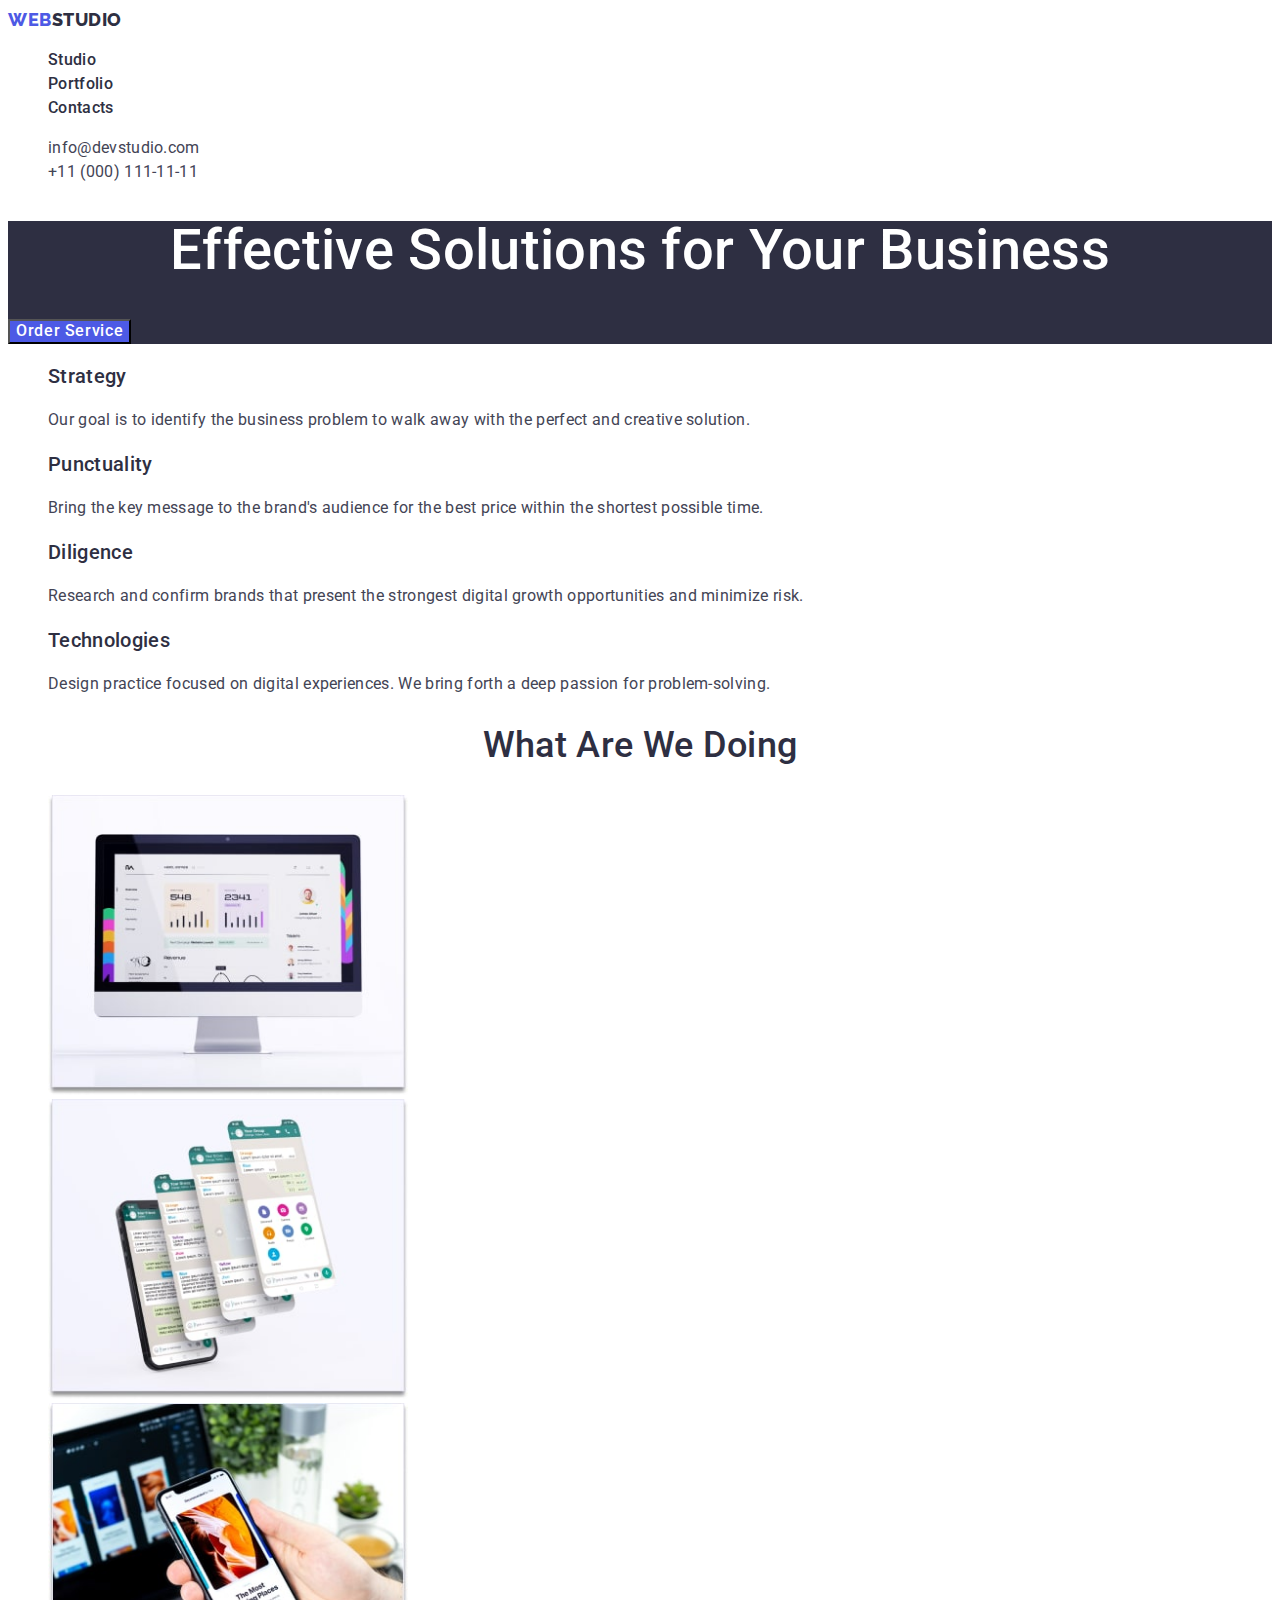
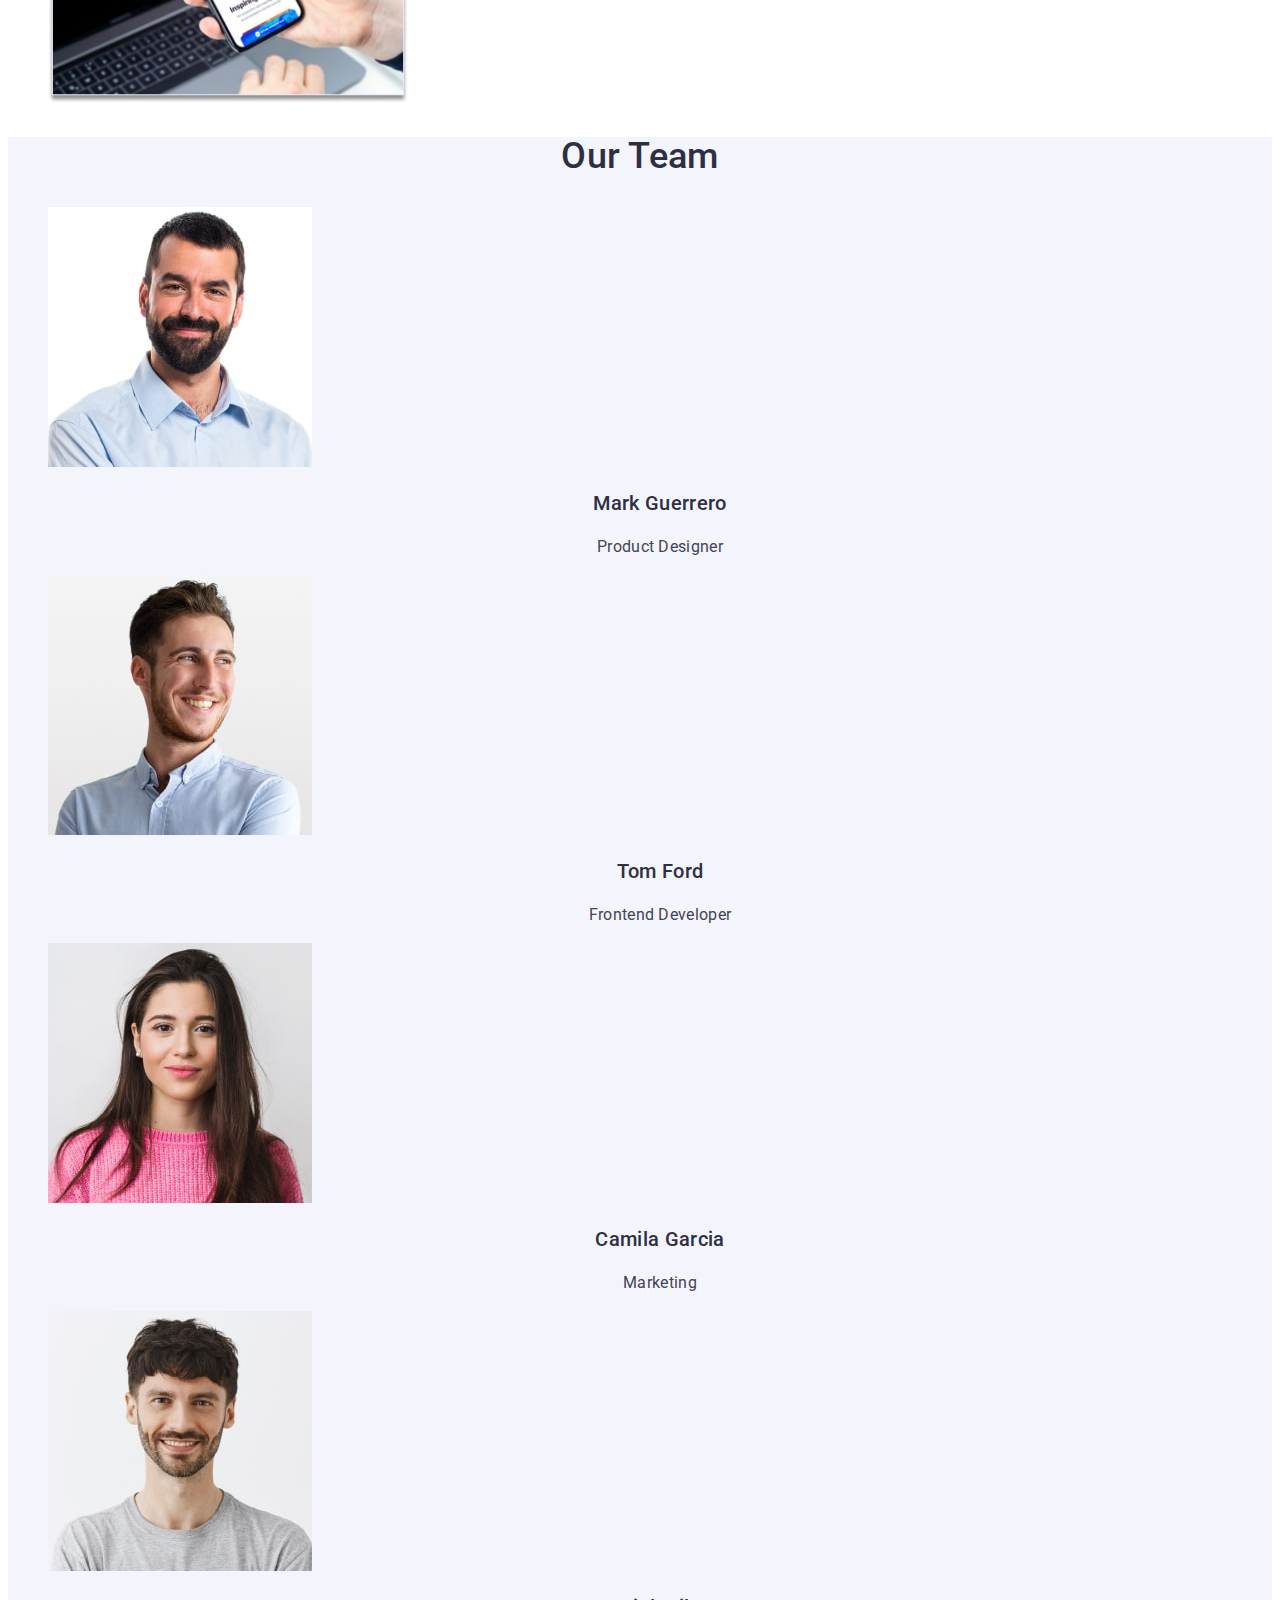
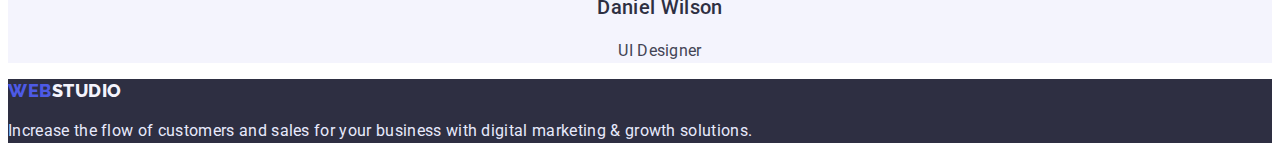
<file: index.html>
<!DOCTYPE html>
<html lang="en">
  <head>
    <meta charset="UTF-8" />
    <meta http-equiv="X-UA-Compatible" content="IE=edge" />
    <meta name="viewport" content="width=, initial-scale=1.0" />
    <title>WebStudio</title>
    <link rel="preconnect" href="https://fonts.googleapis.com" />
    <link rel="preconnect" href="https://fonts.gstatic.com" crossorigin />
    <link
      href="https://fonts.googleapis.com/css2?family=Montserrat:wght@400;500;600&family=Raleway:wght@800&family=Roboto:wght@400;500;700&display=swap"
      rel="stylesheet"
    />
    <link rel="stylesheet" href="./css/styles.css" />
  </head>
  <body class="site-body">
    <header class="header">
      <nav class="header-navigation">
        <a href="" class="header-logo logo link"
          ><span class="logo-part">Web</span>Studio</a
        >
        <ul class="header-list list">
          <li class="header-item">
            <a class="header-link link" href="">Studio</a>
          </li>
          <li class="header-item">
            <a class="header-link link" href="./portfolio.html">Portfolio</a>
          </li>
          <li class="header-item">
            <a class="header-link link" href="">Contacts</a>
          </li>
        </ul>
      </nav>
      <ul class="header-contakt-list list">
        <li class="header-contakt-item">
          <a class="contact-mail link" href="mailto:info@devstudio.com"
            >info@devstudio.com</a
          >
        </li>
        <li class="header-contakt-item">
          <a class="contact-tel link" href="tel:+110001111111"
            >+11 (000) 111-11-11</a
          >
        </li>
      </ul>
    </header>
    <main>
      <section class="hero">
        <h1 class="hero-title title">Effective Solutions for Your Business</h1>
        <button type="button" class="hero-btn btn">Order Service</button>
      </section>
      <section class="about">
        <h2 class="visually-hidden">About studio</h2>
        <ul class="about-list list">
          <li class="about-item">
            <h3 class="about-aftertitle aftertitle">Strategy</h3>
            <p class="about-subtitle subtitle">
              Our goal is to identify the business problem to walk away with the
              perfect and creative solution.
            </p>
          </li>
          <li class="about-item">
            <h3 class="about-aftertitle aftertitle">Punctuality</h3>
            <p class="about-subtitle subtitle">
              Bring the key message to the brand's audience for the best price
              within the shortest possible time.
            </p>
          </li>
          <li class="about-item">
            <h3 class="about-aftertitle aftertitle">Diligence</h3>
            <p class="about-subtitle subtitle">
              Research and confirm brands that present the strongest digital
              growth opportunities and minimize risk.
            </p>
          </li>
          <li class="about-item">
            <h3 class="about-aftertitle aftertitle">Technologies</h3>
            <p class="about-subtitle subtitle">
              Design practice focused on digital experiences. We bring forth a
              deep passion for problem-solving.
            </p>
          </li>
        </ul>
      </section>
      <section class="doing">
        <h2 class="doing-title title">What are we doing</h2>
        <ul class="doing-list list">
          <li class="doing-item">
            <img
              src="./img/doing-img-1.jpg"
              alt="webstudio business"
              width="360"
              height="300"
            />
          </li>
          <li class="doing-item">
            <img
              src="./img/doing-img-2.jpg"
              alt="webstudio business"
              width="360"
              height="300"
            />
          </li>
          <li class="doing-item">
            <img
              src="./img/doing-img-3.jpg"
              alt="webstudio business"
              width="360"
              height="300"
            />
          </li>
        </ul>
      </section>
      <section class="team">
        <h2 class="team-title title">Our Team</h2>
        <ul class="team-list list">
          <li class="team-item">
            <img
              src="./img/team-img-1.jpg"
              alt="team"
              width="264"
              height="260"
            />
            <h3 class="team-aftertitle aftertitle">Mark Guerrero</h3>
            <p class="team-subtitle subtitle">Product Designer</p>
          </li>
          <li class="team-item">
            <img
              src="./img/team-img-2.jpg"
              alt="team"
              width="264"
              height="260"
            />
            <h3 class="team-aftertitle aftertitle">Tom Ford</h3>
            <p class="team-subtitle subtitle">Frontend Developer</p>
          </li>
          <li class="team-item">
            <img
              src="./img/team-img-3.jpg"
              alt="team"
              width="264"
              height="260"
            />
            <h3 class="team-aftertitle aftertitle">Camila Garcia</h3>
            <p class="team-subtitle subtitle">Marketing</p>
          </li>
          <li class="team-item">
            <img
              src="./img/team-img-4.jpg"
              alt="team"
              width="264"
              height="260"
            />
            <h3 class="team-aftertitle aftertitle">Daniel Wilson</h3>
            <p class="team-subtitle subtitle">UI Designer</p>
          </li>
        </ul>
      </section>
    </main>
    <footer class="footer">
      <a href="./index.html" class="footer-logo link logo"
        ><span class="logo-part">Web</span>Studio</a
      >
      <p class="footer-subtitle subtitle">
        Increase the flow of customers and sales for your business with digital
        marketing & growth solutions.
      </p>
    </footer>
  </body>
</html>
</file>
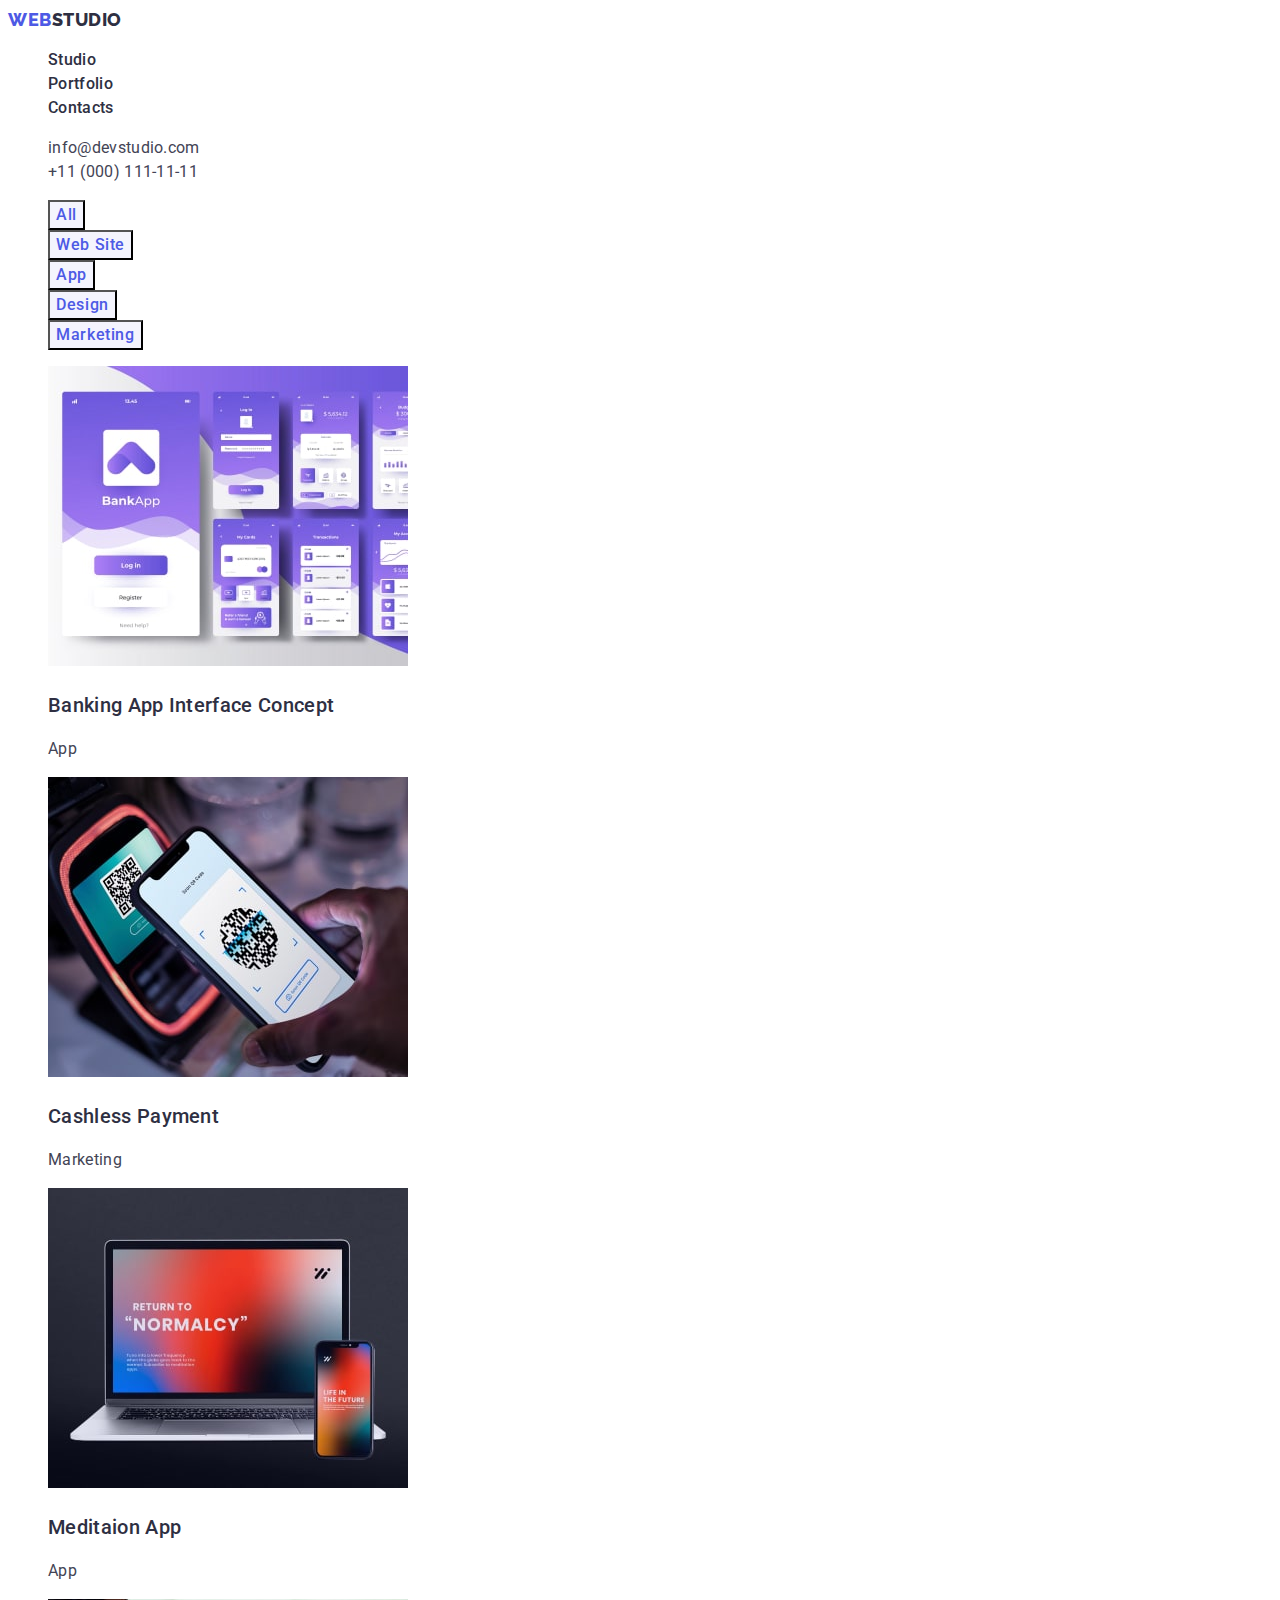
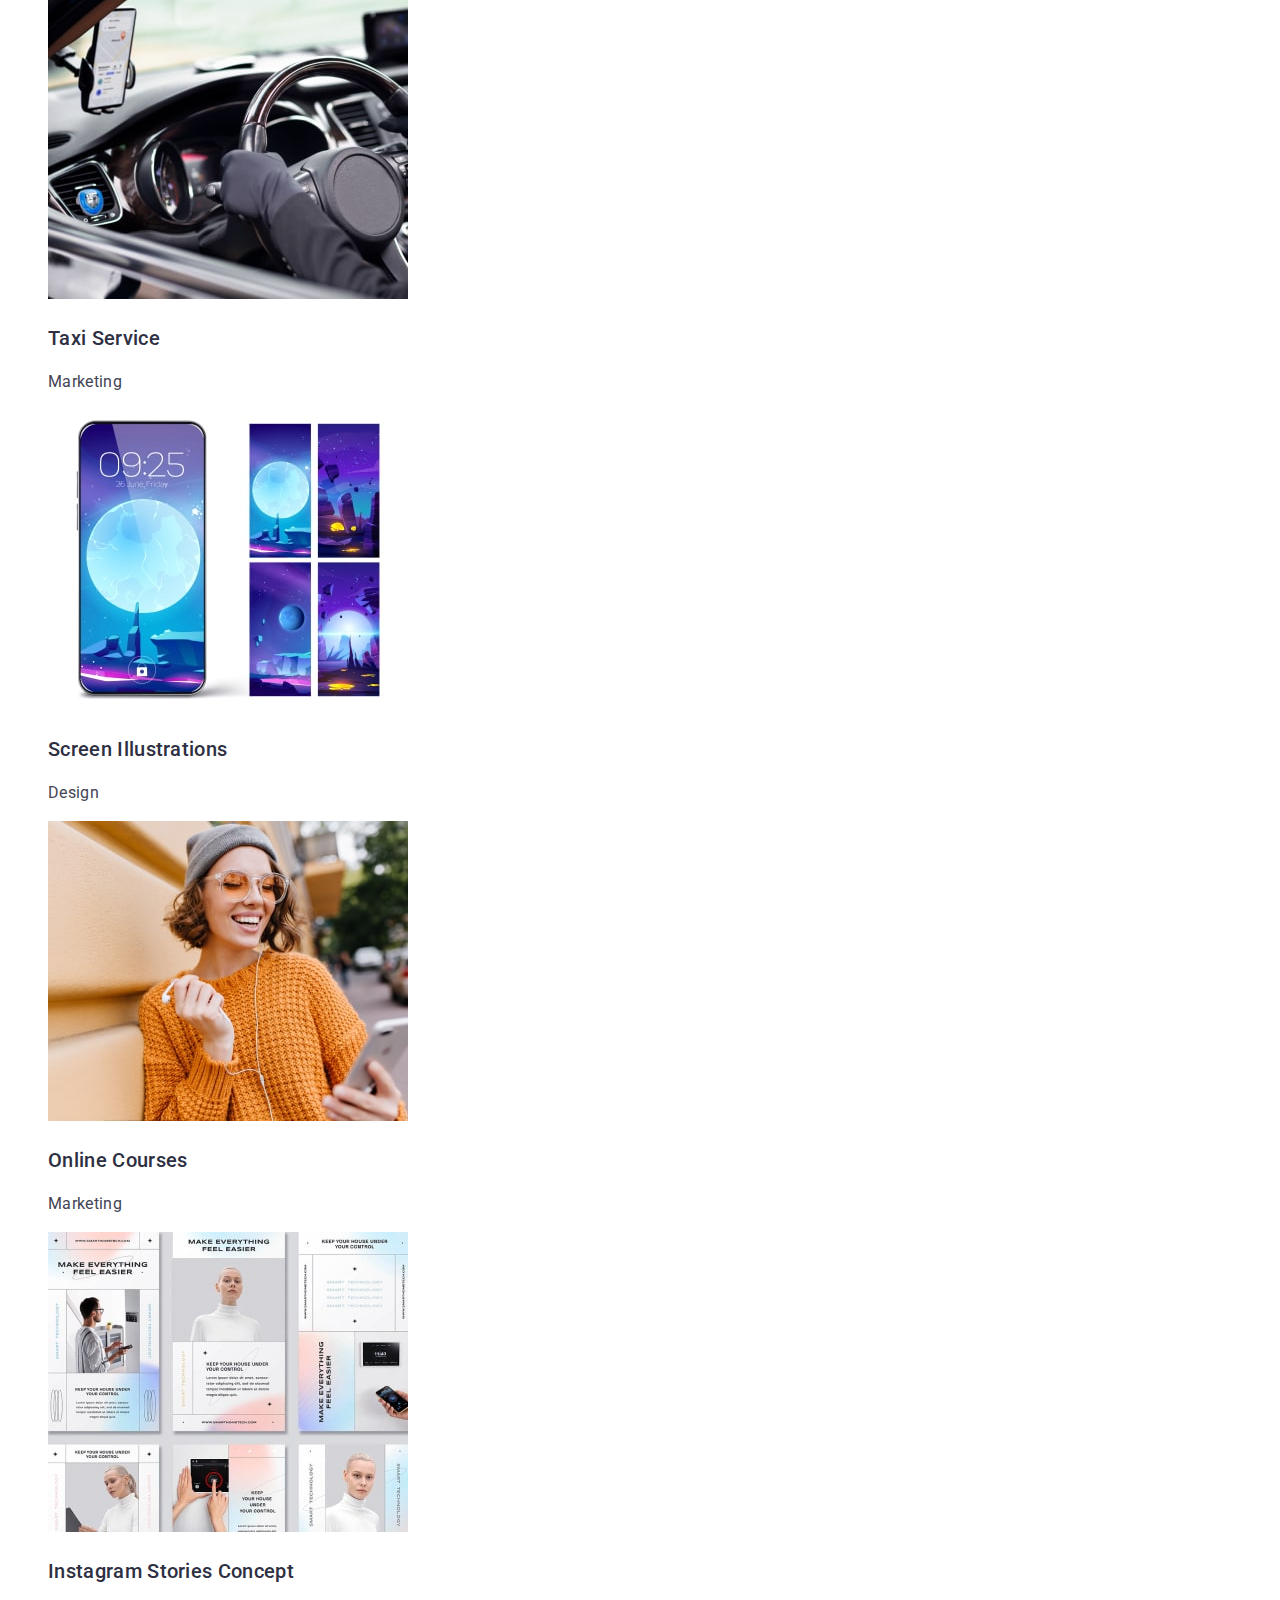
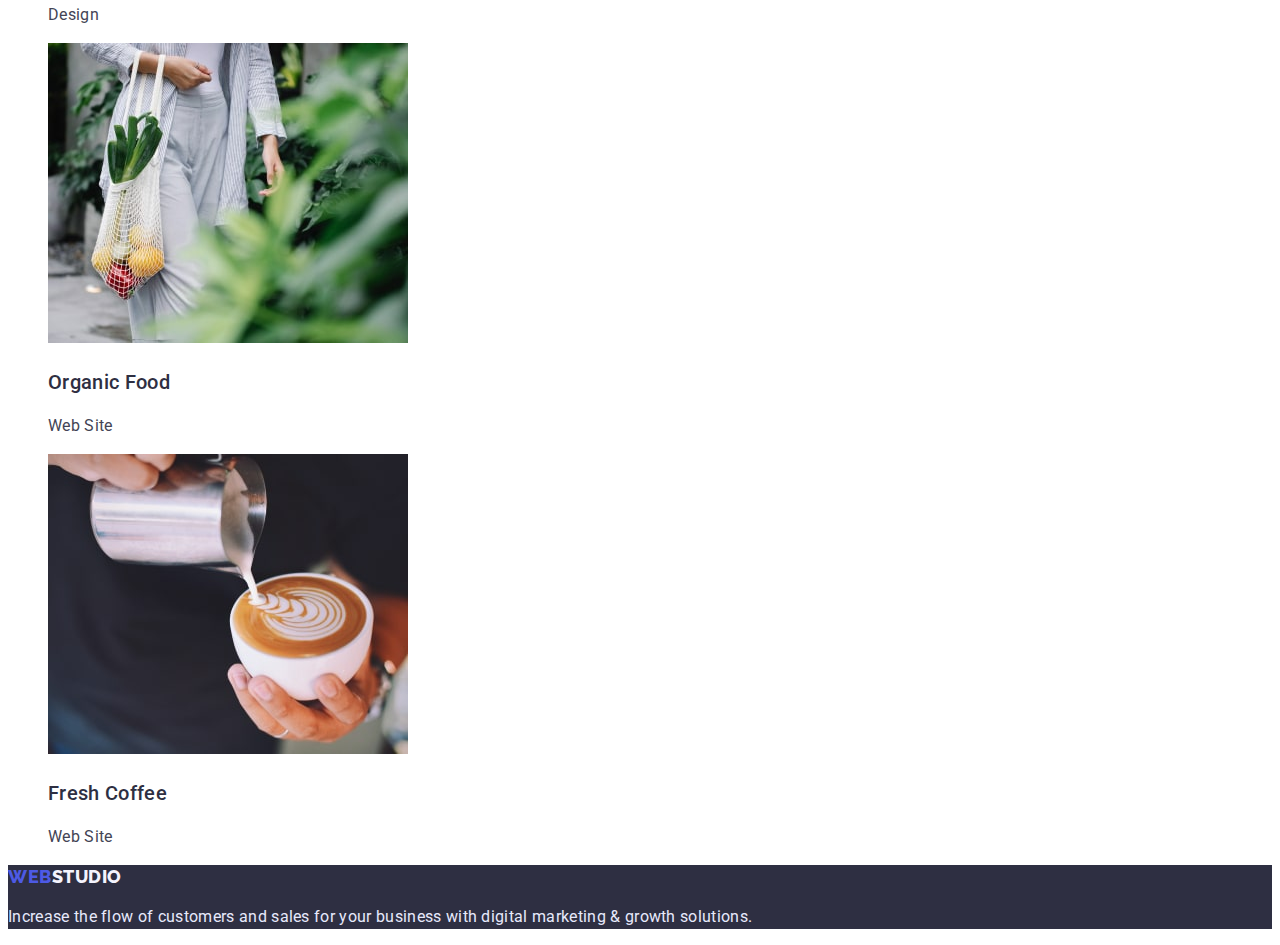
<file: portfolio.html>
<!DOCTYPE html>
<html lang="en">
  <head>
    <meta charset="UTF-8" />
    <meta http-equiv="X-UA-Compatible" content="IE=edge" />
    <meta name="viewport" content="width=, initial-scale=1.0" />
    <title>WebStudio</title>
    <link rel="preconnect" href="https://fonts.googleapis.com" />
    <link rel="preconnect" href="https://fonts.gstatic.com" crossorigin />
    <link
      href="https://fonts.googleapis.com/css2?family=Montserrat:wght@400;500;600&family=Raleway:wght@800&family=Roboto:wght@400;500;700&display=swap"
      rel="stylesheet"
    />
    <link rel="stylesheet" href="./css/styles.css" />
  </head>
  <body class="site-body">
    <header class="header">
      <nav class="header-navigation">
        <a href="./index.html" class="header-logo logo link"
          ><span class="logo-part">Web</span>Studio</a
        >
        <ul class="header-list list">
          <li class="header-item">
            <a class="header-link link" href="./index.html">Studio</a>
          </li>
          <li class="header-item">
            <a class="header-link link" href="">Portfolio</a>
          </li>
          <li class="header-item">
            <a class="header-link link" href="">Contacts</a>
          </li>
        </ul>
      </nav>
      <ul class="header-contact-list list">
        <li class="header-contakt-item">
          <a class="contact-mail link" href="mailto:info@devstudio.com"
            >info@devstudio.com</a
          >
        </li>
        <li class="header-contakt-item">
          <a class="contact-tel link" href="tel:+110001111111"
            >+11 (000) 111-11-11</a
          >
        </li>
      </ul>
    </header>
    <main>
      <section class="examples">
        <h1 class="visually-hidden">Examples</h1>
        <ul class="examples-list list">
          <li class="examples-item">
            <button type="button" class="examples-btn btn">All</button>
          </li>
          <li class="examples-item">
            <button type="button" class="examples-btn btn">Web Site</button>
          </li>
          <li class="examples-item">
            <button type="button" class="examples-btn btn">App</button>
          </li>
          <li class="examples-item">
            <button type="button" class="examples-btn btn">Design</button>
          </li>
          <li class="examples-item">
            <button type="button" class="examples-btn btn">Marketing</button>
          </li>
        </ul>
        <ul class="examples-img-list list">
          <li class="examples-img-item">
            <a class="examples-img-link link" href="">
              <img
                src="./img/portfolio-img-1.jpg"
                alt="portfolio"
                width="360"
                height="300"
              />
              <h3 class="examples-aftertitle aftertitle">
                Banking App Interface Concept
              </h3>
              <p class="examples-subtitle subtitle">App</p>
            </a>
          </li>

          <li>
            <a class="examples-img-link link" href="">
              <img
                src="./img/portfolio-img-2.jpg"
                alt="portfolio"
                width="360"
                height="300"
              />
              <h3 class="examples-aftertitle aftertitle">Cashless Payment</h3>
              <p class="examples-subtitle subtitle">Marketing</p>
            </a>
          </li>

          <li>
            <a class="examples-img-link link" href="">
              <img
                src="./img/portfolio-img-3.jpg"
                alt="portfolio"
                width="360"
                height="300"
              />
              <h3 class="examples-aftertitle aftertitle">Meditaion App</h3>
              <p class="examples-subtitle subtitle">App</p>
            </a>
          </li>

          <li>
            <a class="examples-img-link link" href="">
              <img
                src="./img/portfolio-img-4.jpg"
                alt="portfolio"
                width="360"
                height="300"
              />
              <h3 class="examples-aftertitle aftertitle">Taxi Service</h3>
              <p class="examples-subtitle subtitle">Marketing</p>
            </a>
          </li>

          <li>
            <a class="examples-img-link link" href="">
              <img
                src="./img/portfolio-img-5.jpg"
                alt="portfolio"
                width="360"
                height="300"
              />
              <h3 class="examples-aftertitle aftertitle">
                Screen Illustrations
              </h3>
              <p class="examples-subtitle subtitle">Design</p>
            </a>
          </li>

          <li>
            <a class="examples-img-link link" href="">
              <img
                src="./img/portfolio-img-6.jpg"
                alt="portfolio"
                width="360"
                height="300"
              />
              <h3 class="examples-aftertitle aftertitle">Online Courses</h3>
              <p class="examples-subtitle subtitle">Marketing</p>
            </a>
          </li>

          <li>
            <a class="examples-img-link link" href="">
              <img
                src="./img/portfolio-img-7.jpg"
                alt="portfolio"
                width="360"
                height="300"
              />
              <h3 class="examples-aftertitle aftertitle">
                Instagram Stories Concept
              </h3>
              <p class="examples-subtitle subtitle">Design</p>
            </a>
          </li>

          <li>
            <a class="examples-img-link link" href="">
              <img
                src="./img/portfolio-img-8.jpg"
                alt="portfolio"
                width="360"
                height="300"
              />
              <h3 class="examples-aftertitle aftertitle">Organic Food</h3>
              <p class="examples-subtitle subtitle">Web Site</p>
            </a>
          </li>

          <li>
            <a class="examples-img-link link" href="">
              <img
                src="./img/portfolio-img-9.jpg"
                alt="portfolio"
                width="360"
                height="300"
              />
              <h3 class="examples-aftertitle aftertitle">Fresh Coffee</h3>
              <p class="examples-subtitle subtitle">Web Site</p>
            </a>
          </li>
        </ul>
      </section>
    </main>
    <footer class="footer">
      <a href="./index.html" class="footer-logo logo link"
        ><span class="logo-part">Web</span>Studio</a
      >
      <p class="footer-subtitle subtitle">
        Increase the flow of customers and sales for your business with digital
        marketing & growth solutions.
      </p>
    </footer>
  </body>
</html>
</file>
<file: css/styles.css>
:root {
  --main-text-color: #2e2f42;
  --second-text-color: #e7e9fc;
  --text-color: #434455;
  --btn-color: #4d5ae5;
  --second-btn-color: #f4f4fd;
  --first-title-color: #ffffff;
  --accent-color: #404bbf;
}

body {
  font-family: "roboto", "sans-serif";
  color: var(--main-text-color);
  background-color: var(--first-title-color);
  letter-spacing: 0.02em;
}

.list {
  list-style: none;
}

.link {
  text-decoration: none;
  font-size: 16px;
  line-height: 1.5;
  letter-spacing: inherit;
}

.logo {
  font-family: "Raleway";
  font-weight: 800;
  font-size: 18px;
  line-height: 1.33;
  display: flex;
  align-items: center;
  letter-spacing: 0.03em;
  text-transform: uppercase;
  color: var(--main-text-color);
}

.visually-hidden {
  position: absolute;
  width: 1px;
  height: 1px;
  margin: -1px;
  border: 0;
  padding: 0;
  white-space: nowrap;
  clip-path: inset(100%);
  clip: rect(0 0 0 0);
  overflow: hidden;
}

.subtitle {
  font-family: inherit;
  font-size: 16px;
  line-height: 1.5;
  letter-spacing: inherit;
  color: var(--text-color);
}

.aftertitle {
  font-family: inherit;
  font-weight: 500;
  font-size: 20px;
  line-height: 1.2;
  letter-spacing: inherit;
}

.title {
  font-family: inherit;
  font-weight: 500;
  font-size: 36px;
  line-height: 1.11;
  text-align: center;
  letter-spacing: inherit;
}

.btn {
  font-family: inherit;
  font-weight: 500;
  font-size: 16px;
  display: flex;
  align-items: center;
  letter-spacing: 0.04em;
  cursor: pointer;
}

/* -----header------- */
.header {
}
.header-navigation {
}

.logo-part {
  color: var(--btn-color);
}
.header-list {
}
.header-item {
}
.header-link {
  font-weight: 500;
  color: var(--main-text-color);
}

.header-contakt-list {
}
.header-contakt-item {
}
.contact-mail,
.contact-tel {
  font-weight: 400;
  color: var(--text-color);
}

.contact-mail:focus,
.contact-tel:focus,
.header-link:focus,
.contact-mail:hover,
.contact-tel:hover,
.header-link:hover {
  color: var(--accent-color);
}

/* ------hero----- */
.hero {
  background-color: var(--main-text-color);
}
.hero-title {
  font-size: 56px;
  line-height: 1.07;
  color: var(--first-title-color);
}
.hero-btn {
  line-height: 1.18;
  color: var(--first-title-color);
  background-color: var(--btn-color);
}
.hero-btn:hover,
.hero-btn:focus {
  background-color: var(--accent-color);
}

/* ----about----- */
.about {
}
.about-list {
}
.about-item {
}
.about-aftertitle {
}
.about-subtitle {
}
/* ----doing---- */
.doing {
}
.doing-title {
  text-transform: capitalize;
}
.doing-list {
}
.doing-item {
}
/* ----team---- */
.team {
  background-color: var(--second-btn-color);
}
.team-title {
  text-transform: capitalize;
}
.team-list {
}
.team-item {
}
.team-aftertitle {
  text-align: center;
}
.team-subtitle {
  text-align: center;
}
/* ------footer----- */
.footer {
  background-color: var(--main-text-color);
}
.footer-logo.logo {
  color: var(--second-btn-color);
}
.logo-part {
  color: var(--btn-color);
}

.footer-subtitle {
  color: var(--second-text-color);
}
/*  ---portfolio--- */

.examples {
}
.examples-list {
}
.examples-item {
}
.examples-btn {
  line-height: 1.5;
  text-align: center;
  color: var(--btn-color);
  background-color: var(--second-btn-color);
}
.examples-btn:hover,
.examples-btn:focus {
  color: var(--first-title-color);
  background-color: var(--btn-color);
}
.examples-img-list {
}
.examples-img-item {
}
.examples-img-link {
  background-color: var(--first-title-color);
}
.examples-aftertitle {
  color: var(--main-text-color);
}
.examples-subtitle {
}
</file>
